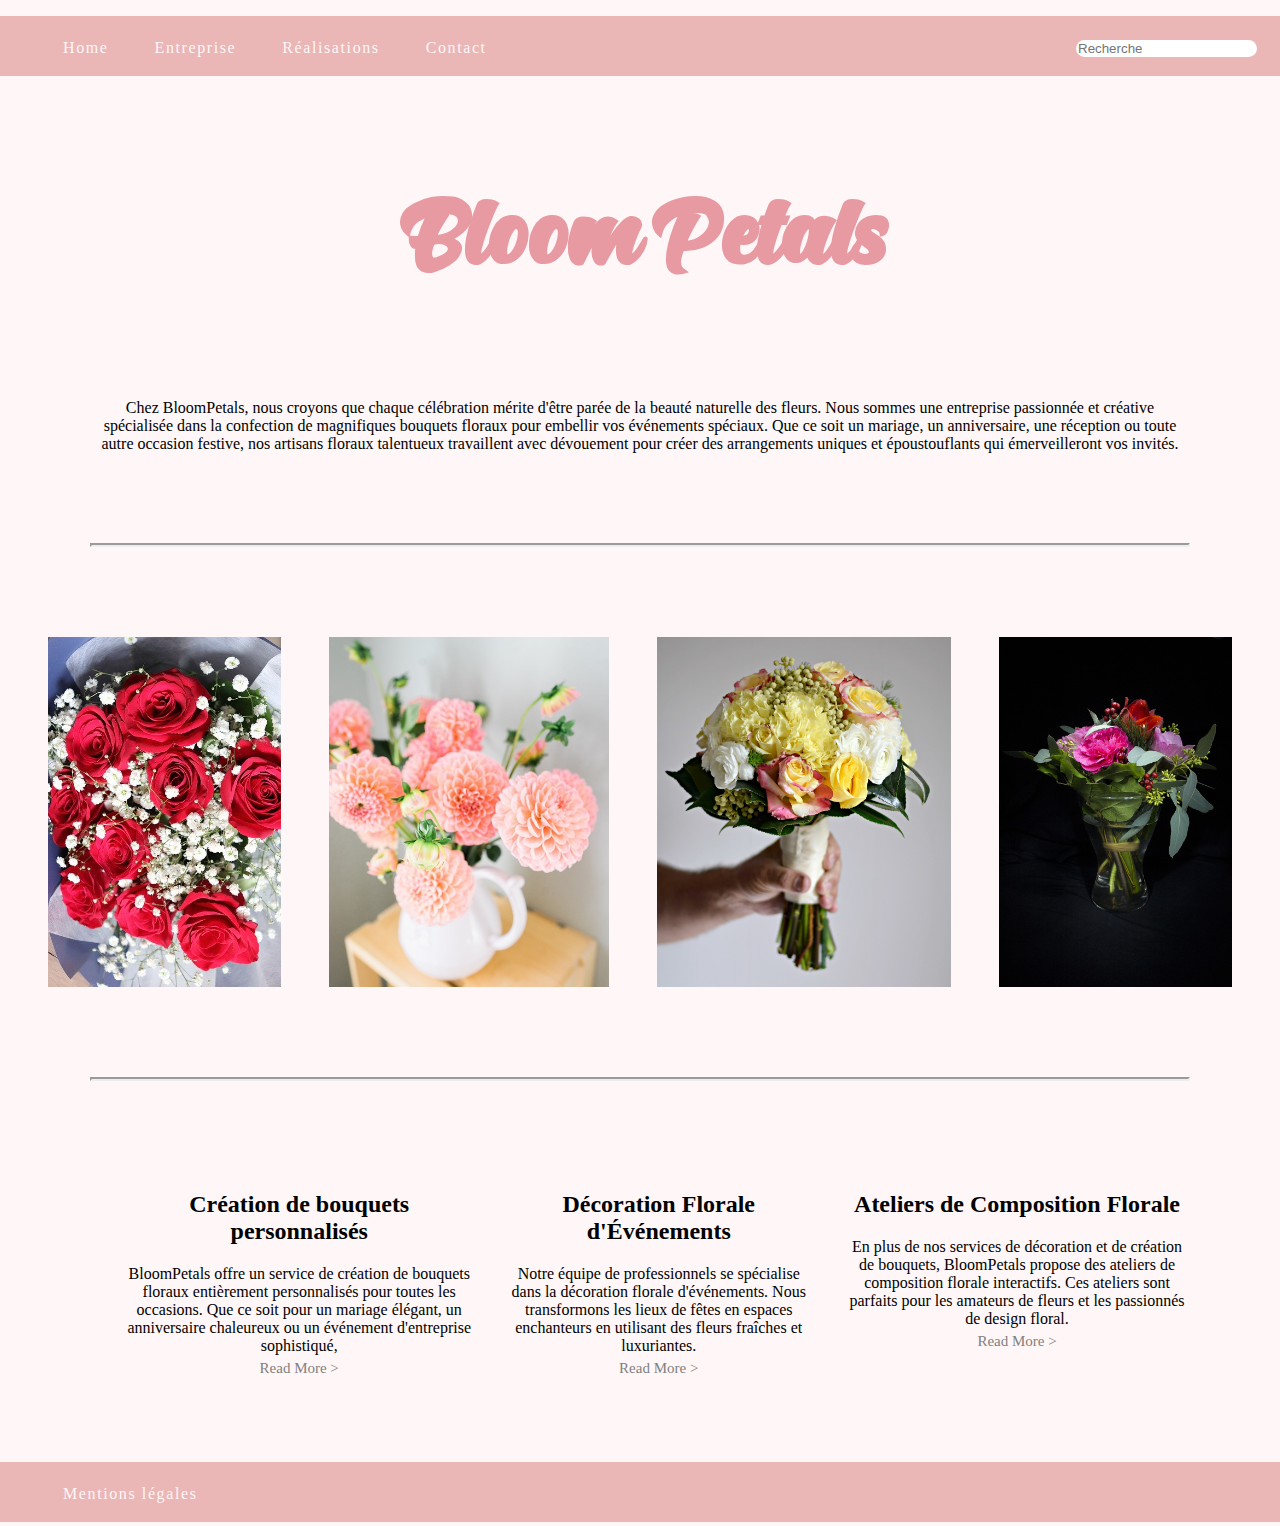
<file: index.html>
<!DOCTYPE HTML>
<html lang="fr">
<head>
    <link rel="stylesheet" type="text/css" href="index.css">
    <meta charset="UTF-8">
    <title>BloomPetals</title>
</head>
<body>
    <div class="header">
        <nav>
            <ul class="menu">
                <li><a href="index.html">Home</a></li>
                <li><a href="entreprise.html">Entreprise</a></li>
                <li><a href="realisations.html">Réalisations</a></li>
                <li><a href="contact.html">Contact</a></li>
            </ul>
            <form>
                <input type="search" name="q" placeholder="Recherche">
            </form>
        </nav>
    </div>
    <div class="titre">
        <h1>BloomPetals</h1>
    </div>

    <div class="description-index">
        <p>
        Chez BloomPetals, nous croyons que chaque célébration mérite d'être parée de la beauté
        naturelle des fleurs. Nous sommes une entreprise passionnée et créative spécialisée dans
        la confection de magnifiques bouquets floraux pour embellir vos événements spéciaux. Que
        ce soit un mariage, un anniversaire, une réception ou toute autre occasion festive, nos
        artisans floraux talentueux travaillent avec dévouement pour créer des arrangements
        uniques et époustouflants qui émerveilleront vos invités.
        </p>
    </div>

   <hr>

    <div class="photos-index">
        <img src="Photos bouquets/image9.jpg" alt="Bouquet1">
        <img src="Photos bouquets/image10.jpg" alt="Bouquet2">
        <img src="Photos bouquets/image11.jpg" alt="Bouquet3">
        <img src="Photos bouquets/image6.jpg" alt="Bouquet4">
    </div>

    <hr>

    <div class="services">

        <nav class="service">
            <h2>Création de bouquets personnalisés</h2>
            <p class="p-service">BloomPetals offre un service de création de bouquets floraux entièrement personnalisés pour toutes les occasions. Que ce soit pour un mariage élégant, un anniversaire chaleureux ou un événement d'entreprise sophistiqué,<span class="more1"> notre équipe d'artisans floraux talentueux travaille en étroite collaboration avec les clients.
            Pour concevoir des arrangements sur mesure, adaptés à leurs goûts et à l'ambiance de l'événement.</span></p>
            <button class="readmore-button1">Read More ></button>
        </nav>

        <nav class="service">
            <h2>Décoration Florale d'Événements</h2>
            <p class="p-service">Notre équipe de professionnels se spécialise dans la décoration florale d'événements. Nous transformons les lieux de fêtes en espaces enchanteurs en utilisant des fleurs fraîches et luxuriantes.<span class="more2"> Des centres de table élégants aux arches florales majestueuses, nous concevons des décors floraux qui éblouissent et captivent les invités. Notre service comprend également la livraison, l'installation et la décoration sur place pour garantir une expérience sans stress pour nos clients.</span></p>
            <button class="readmore-button2">Read More ></button>
        </nav>

        <nav class="service">
            <h2>Ateliers de Composition Florale</h2>
            <p class="p-service">En plus de nos services de décoration et de création de bouquets, BloomPetals propose des ateliers de composition florale interactifs. Ces ateliers sont parfaits pour les amateurs de fleurs et les passionnés de design floral.<span class="more3"> Nos experts partagent leurs connaissances et leurs compétences, guidant les participants dans la création de leurs propres arrangements floraux. C'est une expérience enrichissante et ludique, idéale pour les événements d'entreprise, les enterrements de vie de jeune fille ou les fêtes privées. Les participants repartent avec leurs créations florales uniques et des souvenirs mémorables de l'atelier.</span></p>
            <button class="readmore-button3">Read More ></button>
        </nav>

    </div>




<footer>
    <div class="footer">
        <nav>
            <ul class="menu-bas">
                <li><a href="mentionslegales.html">Mentions légales</a></li>
            </ul>
        </nav>
    </div>

</footer>
</body>
</file>
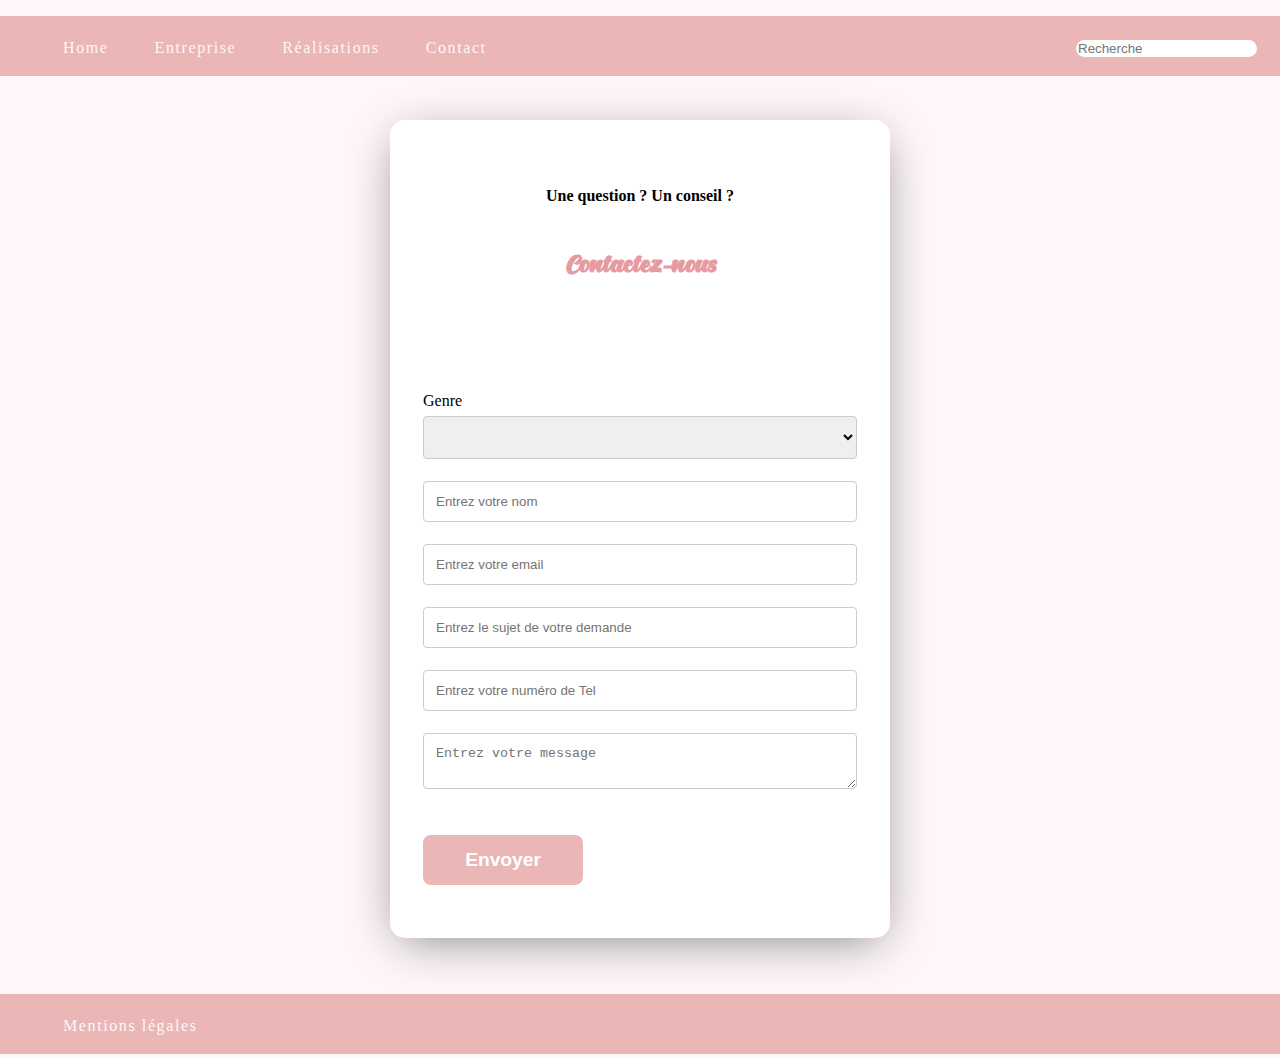
<file: contact.html>
<!DOCTYPE HTML>
<html lang="fr">
<head>
    <link rel="stylesheet" type="text/css" href="contact.css">
    <meta charset="UTF-8">
    <title>Contact-BloomPetals</title>
</head>
<body>
    <div class="header">
        <nav>
            <ul class="menu">
                <li><a href="index.html">Home</a></li>
                <li><a href="entreprise.html">Entreprise</a></li>
                <li><a href="realisations.html">Réalisations</a></li>
                <li><a href="contact.html">Contact</a></li>
            </ul>
            <form>
                <input type="search" name="q" placeholder="Recherche">
            </form>
        </nav>
    </div>

    <section id="contact">
        <div class="container">
        <div class="title">
            <h6>Une question ? Un conseil ?</h6>
            <h3>Contactez-nous</h3>
        </div>
        <form action="#" method="post">
            <label for="fname">Genre</label>
            <br>
            <select class="liste" name="genre">
                <option class="liste" value="Défault"></option>
                <option class="liste" value="Femme">Femme</option>
                <option class="liste" value="Homme">Homme</option>
            </select>
            <br>
            <input type="text" name="name" placeholder="Entrez votre nom" required="">
            <input type="email" name="email" placeholder="Entrez votre email" required="">
            <input type="text" name="subject" placeholder="Entrez le sujet de votre demande" required="">
            <input type="text" name="number" placeholder="Entrez votre numéro de Tel" required="">
            <textarea type="message" placeholder="Entrez votre message"></textarea>
            <button type="submit">Envoyer</button>
        </form>
        </div>
    </section>
        </div>







    </section>







    <footer>
        <div class="footer">
            <nav>
                <ul class="menu-bas">
                    <li><a href="mentionslegales.html">Mentions légales</a></li>
                </ul>
            </nav>
        </div>
    
    </footer>
    </body>
</file>
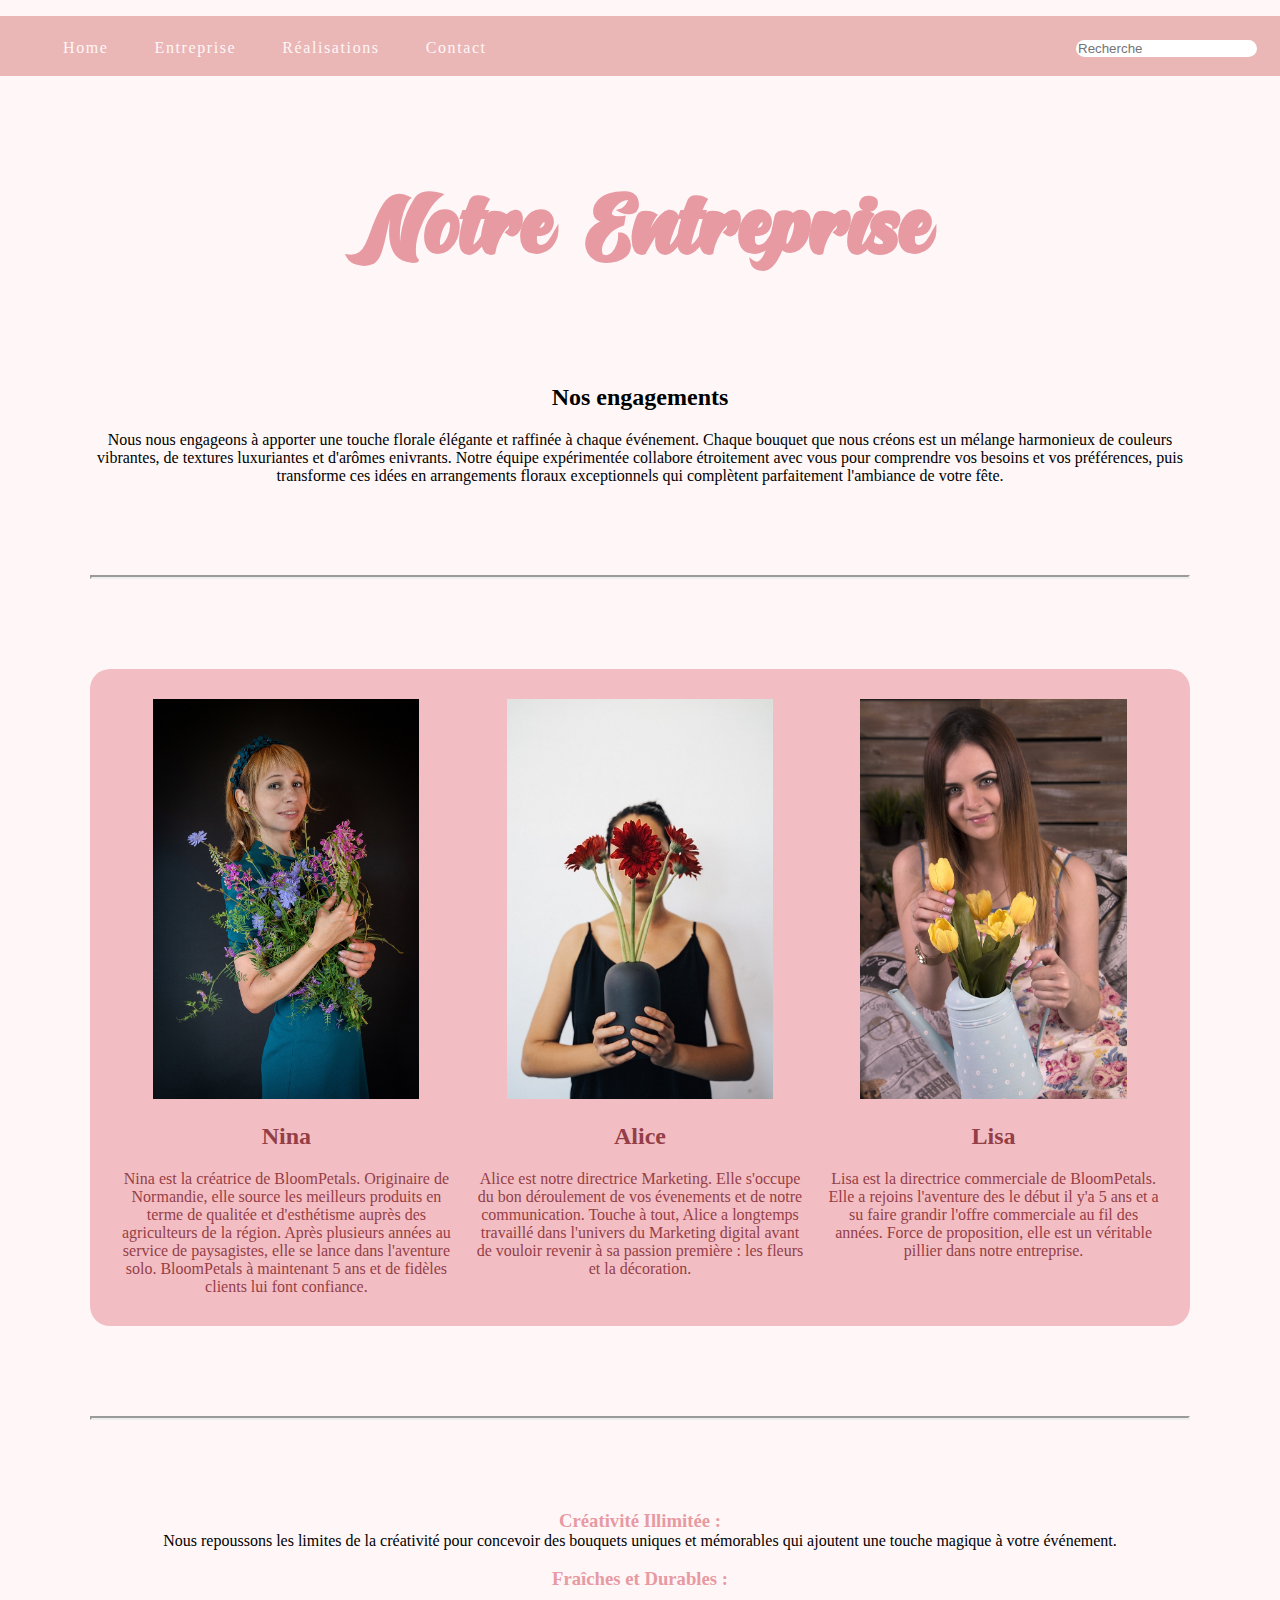
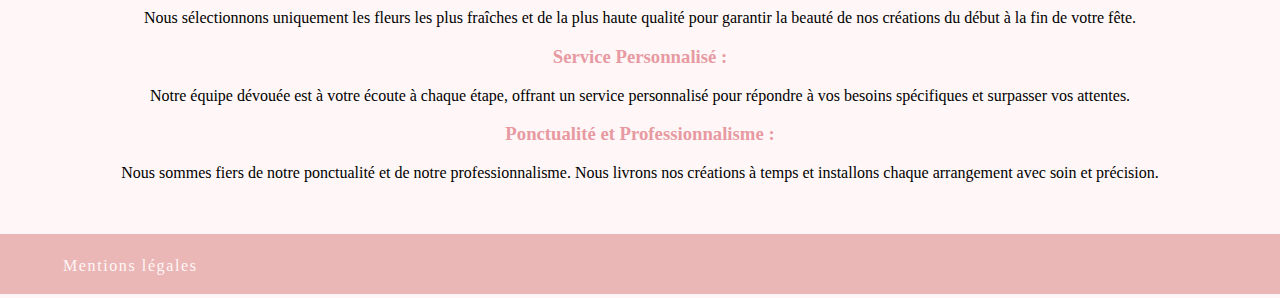
<file: entreprise.html>
<!DOCTYPE HTML>
<html lang="fr">
<head>
    <link rel="stylesheet" type="text/css" href="entreprise.css">
    <meta charset="UTF-8">
    <title>BloomPetals-entreprise</title>
</head>
<body>
    <div class="header">
        <nav>
            <ul class="menu">
                <li><a href="index.html">Home</a></li>
                <li><a href="entreprise.html">Entreprise</a></li>
                <li><a href="realisations.html">Réalisations</a></li>
                <li><a href="contact.html">Contact</a></li>
            </ul>
            <form>
                <input type="search" name="q" placeholder="Recherche">
            </form>
        </nav>
    </div>
    <div class="titre">
        <h1>Notre Entreprise</h1>
    </div>

    <div class="engagement">
        <h2>Nos engagements</h2>
        <p>
            Nous nous engageons à apporter une touche florale élégante et raffinée à chaque
            événement. Chaque bouquet que nous créons est un mélange harmonieux de couleurs
            vibrantes, de textures luxuriantes et d'arômes enivrants. Notre équipe expérimentée
            collabore étroitement avec vous pour comprendre vos besoins et vos préférences, puis
            transforme ces idées en arrangements floraux exceptionnels qui complètent parfaitement
            l'ambiance de votre fête.
        </p>
    </div>

    <hr>

    <div class="equipe-description">

        <article class="equipe1">
            <img src="photos de l_équipe/photo2.jpg" alt="Nina">
            <h2 class="Nina">Nina</h2>
            <p class="Nina1">
                Nina est la créatrice de BloomPetals. Originaire de Normandie, elle source les meilleurs produits en terme de qualitée et d'esthétisme auprès des agriculteurs de la région.
                Après plusieurs années au service de paysagistes, elle se lance dans l'aventure solo. 
                BloomPetals à maintenant 5 ans et de fidèles clients lui font confiance. 
            </p>
        </article>

        <article class="equipe1">
            <img src="photos de l_équipe/photo4.jpg" alt="Alice">
            <h2 class="Alice">Alice</h2>
           <p class="Alice1"> Alice est notre directrice Marketing. Elle s'occupe du bon déroulement de vos évenements et de notre communication. 
            Touche à tout, Alice a longtemps travaillé dans l'univers du Marketing digital avant de vouloir revenir à sa passion première : les fleurs et la décoration. 
            </p>
        </article>

        <article class="equipe1">
            <img src="photos de l_équipe/photo5..jpg" alt="Lisa">
            <h2 class="Lisa">Lisa</h2>
            <p class="Lisa1">
                Lisa est la directrice commerciale de BloomPetals. Elle  a rejoins l'aventure des le début il y'a 5 ans et a su faire grandir l'offre commerciale au fil des années. 
                Force de proposition, elle est un véritable pillier dans notre entreprise. 
            </p>
        </article>
    </div>

    <hr>

    <div class="choisir">

    <h3 class="choix1">Créativité Illimitée :</h3>
    <p> Nous repoussons les limites de la créativité pour concevoir des bouquets uniques et 
    mémorables qui ajoutent une touche magique à votre
    événement.</p>

    <h3 class="choix2">Fraîches et Durables :</h3>
    <p> Nous sélectionnons uniquement les fleurs les plus fraîches et de la plus 
    haute qualité pour garantir la beauté de nos créations du début à la fin de votre fête.</p> 

    <h3 class="choix3"> Service Personnalisé :</h3> 
    <p>Notre équipe dévouée est à votre écoute à chaque étape, offrant un service personnalisé
    pour répondre à vos besoins spécifiques et surpasser vos attentes.</p>

    <h3 class="choix4">Ponctualité et Professionnalisme :</h4>
    Nous sommes fiers de notre ponctualité et de notre professionnalisme. Nous livrons nos créations à temps et installons chaque arrangement avec soin et précision.</p><br /><br />




    </div>















<footer>
    <div class="footer">
        <nav>
            <ul class="menu-bas">
                <li><a href="mentionslegales.html">Mentions légales</a></li>
            </ul>
        </nav>
    </div>
</footer>

</body>
</file>
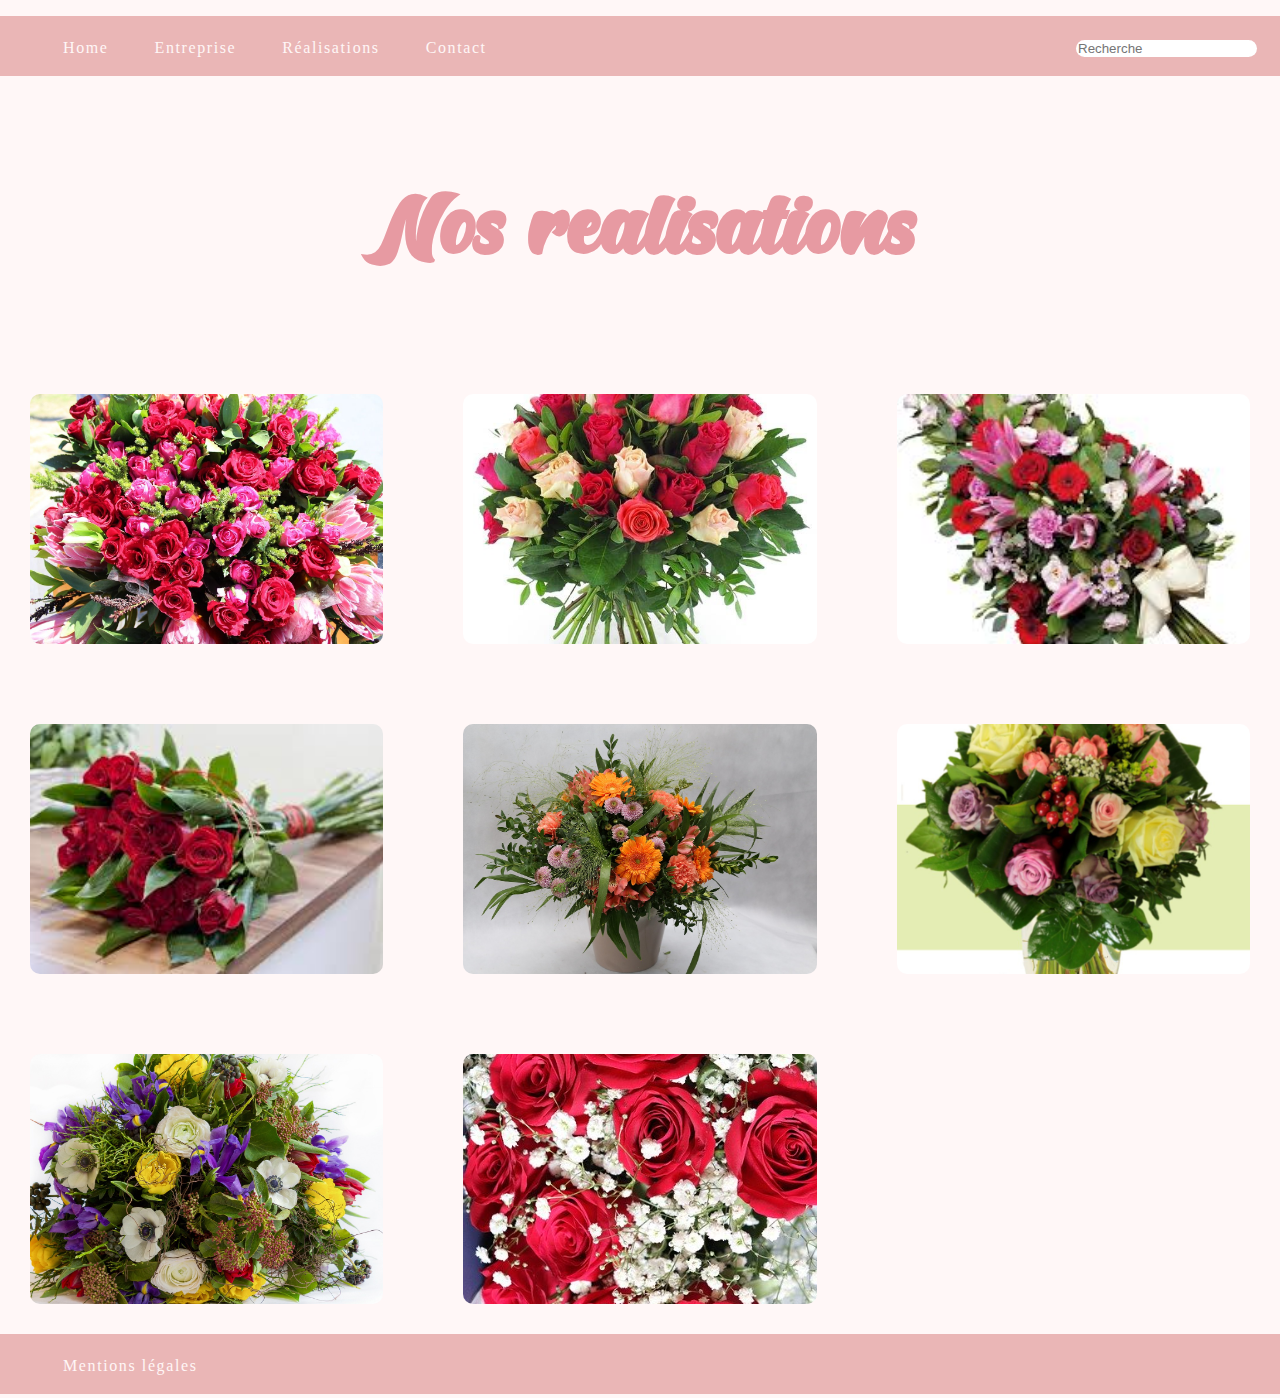
<file: realisations.html>
<!DOCTYPE HTML>
<html lang="fr">
<head>
    <link rel="stylesheet" type="text/css" href="realisations.css">
    <meta charset="UTF-8">
    <title>Réalisations-BloomPetals</title>
</head>
<body>
    <div class="header">
        <nav>
            <ul class="menu">
                <li><a href="index.html">Home</a></li>
                <li><a href="entreprise.html">Entreprise</a></li>
                <li><a href="realisations.html">Réalisations</a></li>
                <li><a href="contact.html">Contact</a></li>
            </ul>
            <form>
                <input type="search" name="q" placeholder="Recherche">
            </form>
        </nav>
    </div>
    <div class="titre">
        <h1>Nos realisations</h1>
    </div>

    <section class="photos">
        <div class="photo">
            <img src="Photos bouquets/image1.jpg" alt="Bouquet1">
        </div>
        <div class="photo">
            <img src="Photos bouquets/image2.jpg" alt="Bouquet2">
        </div>
        <div class="photo">
            <img src="Photos bouquets/image3.jpg" alt="Bouquet3">
        </div>
        <div class="photo">
            <img src="Photos bouquets/image4.jpg" alt="Bouquet4">
        </div>
        <div class="photo">
            <img src="Photos bouquets/image5.jpg" alt="Bouquet5">
        </div>
        <div class="photo">
            <img src="Photos bouquets/image7.jpg" alt="Bouquet7">
        </div>
        <div class="photo">
            <img src="Photos bouquets/image8.jpg" alt="Bouquet8">
        </div>
        <div class="photo">
            <img src="Photos bouquets/image9.jpg" alt="Bouque91">
        </div>

    </section>












    <footer>
        <div class="footer">
            <nav>
                <ul class="menu-bas">
                    <li><a href="mentionslegales.html">Mentions légales</a></li>
                </ul>
            </nav>
        </div>
    
    </footer>
    </body>
</file>
<file: index.css>
@font-face{
    font-family: 'Hunters';
    src: url('font/Hunters.otf') format("opentype");
}
    
body, h1, p{
    background-color: rgb(255, 247, 247);
    margin: 0px;
    padding: 0px;
    font-family:'Times New Roman', Times, serif
}
.header{
    background-color: rgb(234, 182, 182);
    height: 60px;
    margin: 0px;
}
nav ul li{
    list-style-type: none;
    display: inline-block;
    padding: 10px;
}
ul li a{
    color: rgb(255, 247, 247);
    letter-spacing: 0.1rem;
}
.menu li{
    float: left;
    padding: 23px;
}
.menu li a{
    text-decoration: none;
}
form{
    padding: 23px;
    text-align: right;
}
input{
    border-radius: 10px;
    border-width: 0px;
}
input [type="search"]{
    font-size: 20px;
    border: 0;
}
.titre h1{
    display: flex;
    flex-direction: row;
    justify-content: center;
    margin-top: 80px;
    font-size: 100pt;
    font-family: 'Hunters';
    color: rgb(231, 154, 162);
}
.description-index{
    margin: 90px;
    text-align: center;
}
hr{
    border-width: 2px;
    margin: 90px;
}
.photos-index{
    display: flex;
    flex-direction: row;
    justify-content:space-evenly;
}
img{
    height: 350px; 
    object-fit: contain;
}
.services{
    display: flex;
    flex-direction: row;
    justify-content:space-between;
    margin-left: 90px;
    margin-right: 90px;
    margin-bottom: 80px;
    text-align: center;
}
.service{
    margin-left: 35px;
}




.more1{
    display: none;
}
.readmore-button1{
    padding: 5px 10px;
    background-color: rgb(255, 247, 247);
    border: none;
    outline: none;
    font-size: 15px;
    cursor: pointer;
    font-family: 'Times New Roman', Times, serif;
    color:grey;
}
.more2{
    display: none;
}
.readmore-button2{
    padding: 5px 10px;
    background-color: rgb(255, 247, 247);
    border: none;
    outline: none;
    font-size: 15px;
    cursor: pointer;
    font-family: 'Times New Roman', Times, serif;
    color:grey;
}
.more3{
    display: none;
}
.readmore-button3{
    padding: 5px 10px;
    background-color: rgb(255, 247, 247);
    border: none;
    outline: none;
    font-size: 15px;
    cursor: pointer;
    font-family: 'Times New Roman', Times, serif;
    color: grey;
}







.footer{
    background-color: rgb(234, 182, 182);
    height: 60px;
    margin: 0px;
}
nav ul li{
    list-style-type: none;
    display: inline-block;
    padding: 10px;
}
ul li a{
    color: rgb(255, 247, 247);
    letter-spacing: 0.1rem;
}
.menu-bas li{
    float: left;
    padding: 23px;
}
.menu-bas li a{
    text-decoration: none;
}
</file>
<file: contact.css>
@font-face{
    font-family: 'Hunters';
    src: url('font/Hunters.otf') format("opentype");
}
body, h1, p{
    background-color: rgb(255, 247, 247);
    margin: 0px;
    padding: 0px;
    font-family:'Times New Roman', Times, serif
}
.header{
    background-color: rgb(234, 182, 182);
    height: 60px;
    margin: 0px;
}
nav ul li{
    list-style-type: none;
    display: inline-block;
    padding: 10px;
}
ul li a{
    color: rgb(255, 247, 247);
    letter-spacing: 0.1rem;
}
.menu li{
    float: left;
    padding: 23px;
}
.menu li a{
    text-decoration: none;
}
form{
    padding: 23px;
    text-align: right;
}
input{
    border-radius: 10px;
    border-width: 0px;
}
input [type="search"]{
    font-size: 20px;
    border: 0;
}
#contact{
    width: 100%;
    display: flex;
    flex-direction: row;
    justify-content: center;
}
.title h3{
    font-size: 100pt;
    font-family: 'Hunters';
    color: rgb(231, 154, 162);
}

.container{
    margin-block-start: 40px;
    margin-block-end: 40px;
    max-width: 500px;
    display: flex;
    flex-direction: column;
    align-items: center;
    background-color: white;
    padding: 30px 10px;
    border-radius: 15px;
    box-sizing: border-box;
    box-shadow: 0px 10px 50px -10px grey;

}
.container form{
    display: flex;
    flex-wrap: wrap;
    justify-content: space-between;
    max-width: 600px;
}

.title{
    text-align: center;
    margin-bottom: 50px;
}
   
.title h6{
    font-size: 1em;
}
.title h3{
    font-size: 2.2em;
}
input[type=text], textarea, input[type=email], .liste {
    width: 100%;
    padding: 12px;
    border: 1px solid #ccc;
    border-radius: 4px;
    box-sizing: border-box;
    margin-top: 6px;
    margin-bottom: 16px;
    margin-right: 0px;
    margin-left: 0px;
    resize: vertical;
}

.container form textarea{
    width: 100%;
    
}
.container form button{
    width: 160px;
    height: 50px;
    border-radius: 8px;
    border: none;
    background-color: rgb(234, 182, 182);
    color: white;
    font-weight: bold;
    font-size: 1.2em;
    cursor: pointer;
    margin-top: 30px;
    outline: none;
}
.container form input:hover{
    border-bottom: 4px solid rgb(234, 182, 182);
}
.container form textarea:hover{
    border-bottom: 4px solid rgb(234, 182, 182);
}
















.footer{
    background-color: rgb(234, 182, 182);
    height: 60px;
    margin: 0px;
}
nav ul li{
    list-style-type: none;
    display: inline-block;
    padding: 10px;
}
ul li a{
    color: rgb(255, 247, 247);
    letter-spacing: 0.1rem;
}
.menu-bas li{
    float: left;
    padding: 23px;
}
.menu-bas li a{
    text-decoration: none;
}
</file>
<file: entreprise.css>
@font-face{
    font-family: 'Hunters';
    src: url('font/Hunters.otf') format("opentype");
}
body, h1, p{
    background-color: rgb(255, 247, 247);
    margin: 0px;
    padding: 0px;
    font-family:'Times New Roman', Times, serif
}
.header{
    background-color: rgb(234, 182, 182);
    height: 60px;
    margin: 0px;
}
nav ul li{
    list-style-type: none;
    display: inline-block;
    padding: 10px;
}
ul li a{
    color: rgb(255, 247, 247);
    letter-spacing: 0.1rem;
}
.menu li{
    float: left;
    padding: 23px;
}
.menu li a{
    text-decoration: none;
}
form{
    padding: 23px;
    text-align: right;
}
input{
    border-radius: 10px;
    border-width: 0px;
}
input [type="search"]{
    font-size: 20px;
    border: 0;
}
.titre h1{
    display: flex;
    flex-direction: row;
    justify-content: center;
    margin-top: 80px;
    font-family: 'Hunters';
    font-size: 90pt;
    color: rgb(231, 154, 162);
}
.engagement{
    margin: 90px;
    text-align: center;
}
hr{
    border-width: 2px;
    margin: 90px;
}
img{
    height: 400px; 
    object-fit: contain;
}
.equipe-description{
    display: flex;
    flex-direction: row;
    justify-content:space-between;
    margin-left: 90px;
    margin-right: 90px;
    text-align: center;
    background-color:rgb(243, 190, 195);
    border-radius: 20px;
    padding: 30px;
}
.equipe-description h2{
    color: rgb(148, 62, 72);
}
.equipe1{
    width: 32%;
}
.Nina1{
    background-color: rgb(243, 190, 195);
    color: rgb(148, 62, 72);
}
.Alice1{
    background-color: rgb(243, 190, 195);
    color: rgb(148, 62, 72);
}
.Lisa1{
    background-color: rgb(243, 190, 195);
    color: rgb(148, 62, 72);
}
.choisir{
    display: flex;
    flex-direction: column;
    justify-content: space-evenly;
    text-align: center;
}
.choix1{
    margin-block-start: 0;
    margin-block-end: 0;
}
h3{
    color: rgb(231, 154, 162);
}





.footer{
    background-color: rgb(234, 182, 182);
    height: 60px;
    margin: 0px;
}
nav ul li{
    list-style-type: none;
    display: inline-block;
    padding: 10px;
}
ul li a{
    color: rgb(255, 247, 247);
    letter-spacing: 0.1rem;
}
.menu-bas li{
    float: left;
    padding: 23px;
}
.menu-bas li a{
    text-decoration: none;
}
</file>
<file: realisations.css>
@font-face{
    font-family: 'Hunters';
    src: url('font/Hunters.otf') format("opentype");
}
body, h1, p{
    background-color: rgb(255, 247, 247);
    margin: 0px;
    padding: 0px;
    font-family:'Times New Roman', Times, serif
}
.header{
    background-color: rgb(234, 182, 182);
    height: 60px;
    margin: 0px;
}
nav ul li{
    list-style-type: none;
    display: inline-block;
    padding: 10px;
}
ul li a{
    color: rgb(255, 247, 247);
    letter-spacing: 0.1rem;
}
.menu li{
    float: left;
    padding: 23px;
}
.menu li a{
    text-decoration: none;
}
form{
    padding: 23px;
    text-align: right;
}
input{
    border-radius: 10px;
    border-width: 0px;
}
input [type="search"]{
    font-size: 20px;
    border: 0;
}
.titre h1{
    margin-bottom: 90px;
    display: flex;
    flex-direction: row;
    justify-content: center;
    margin-top: 80px;
    font-family: 'Hunters';
    font-size: 90pt;
    color: rgb(231, 154, 162);
}


.photos{
    margin: 20px;
    margin-block-start: 20px;
    display: grid;
    gap: 80px;
    grid-template-columns: repeat(auto-fit, minmax(250px, 1fr));
    grid-auto-rows: 250px;
    padding: 10px;
}

.photo img{
    width: 100%;
    height: 100%;
    box-shadow: grey(3, 8, 20, 0.1) 0px 0.15rem 0.5rem, grey(2, 8, 20, 0.1) 0px 0.75rem 0.175rem;
    object-fit: cover;
    border-radius: 10px;
}











.footer{
    background-color: rgb(234, 182, 182);
    height: 60px;
    margin: 0px;
}
    nav ul li{
        list-style-type: none;
        display: inline-block;
        padding: 10px;
    }
    ul li a{
        color: rgb(255, 247, 247);
        letter-spacing: 0.1rem;
    }
    .menu-bas li{
        float: left;
        padding: 23px;
    }
    .menu-bas li a{
        text-decoration: none;
    }
</file>
